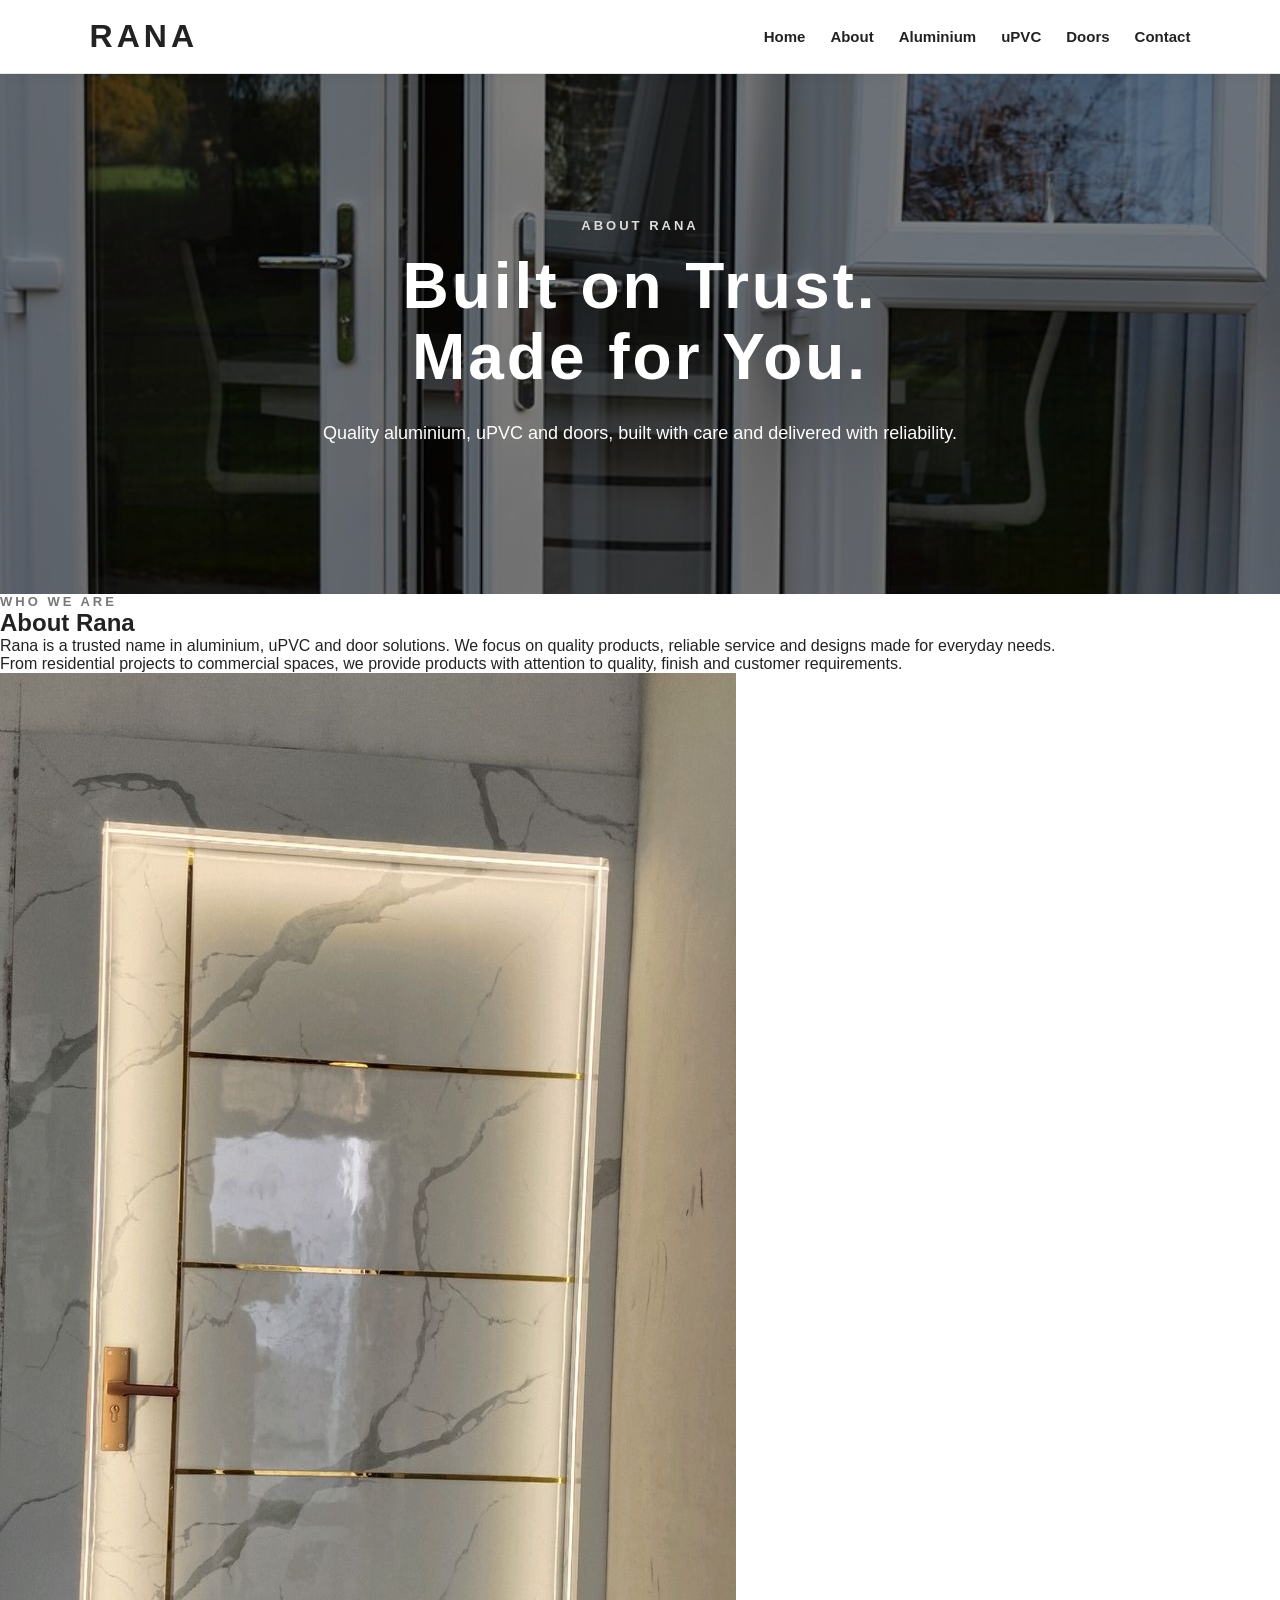
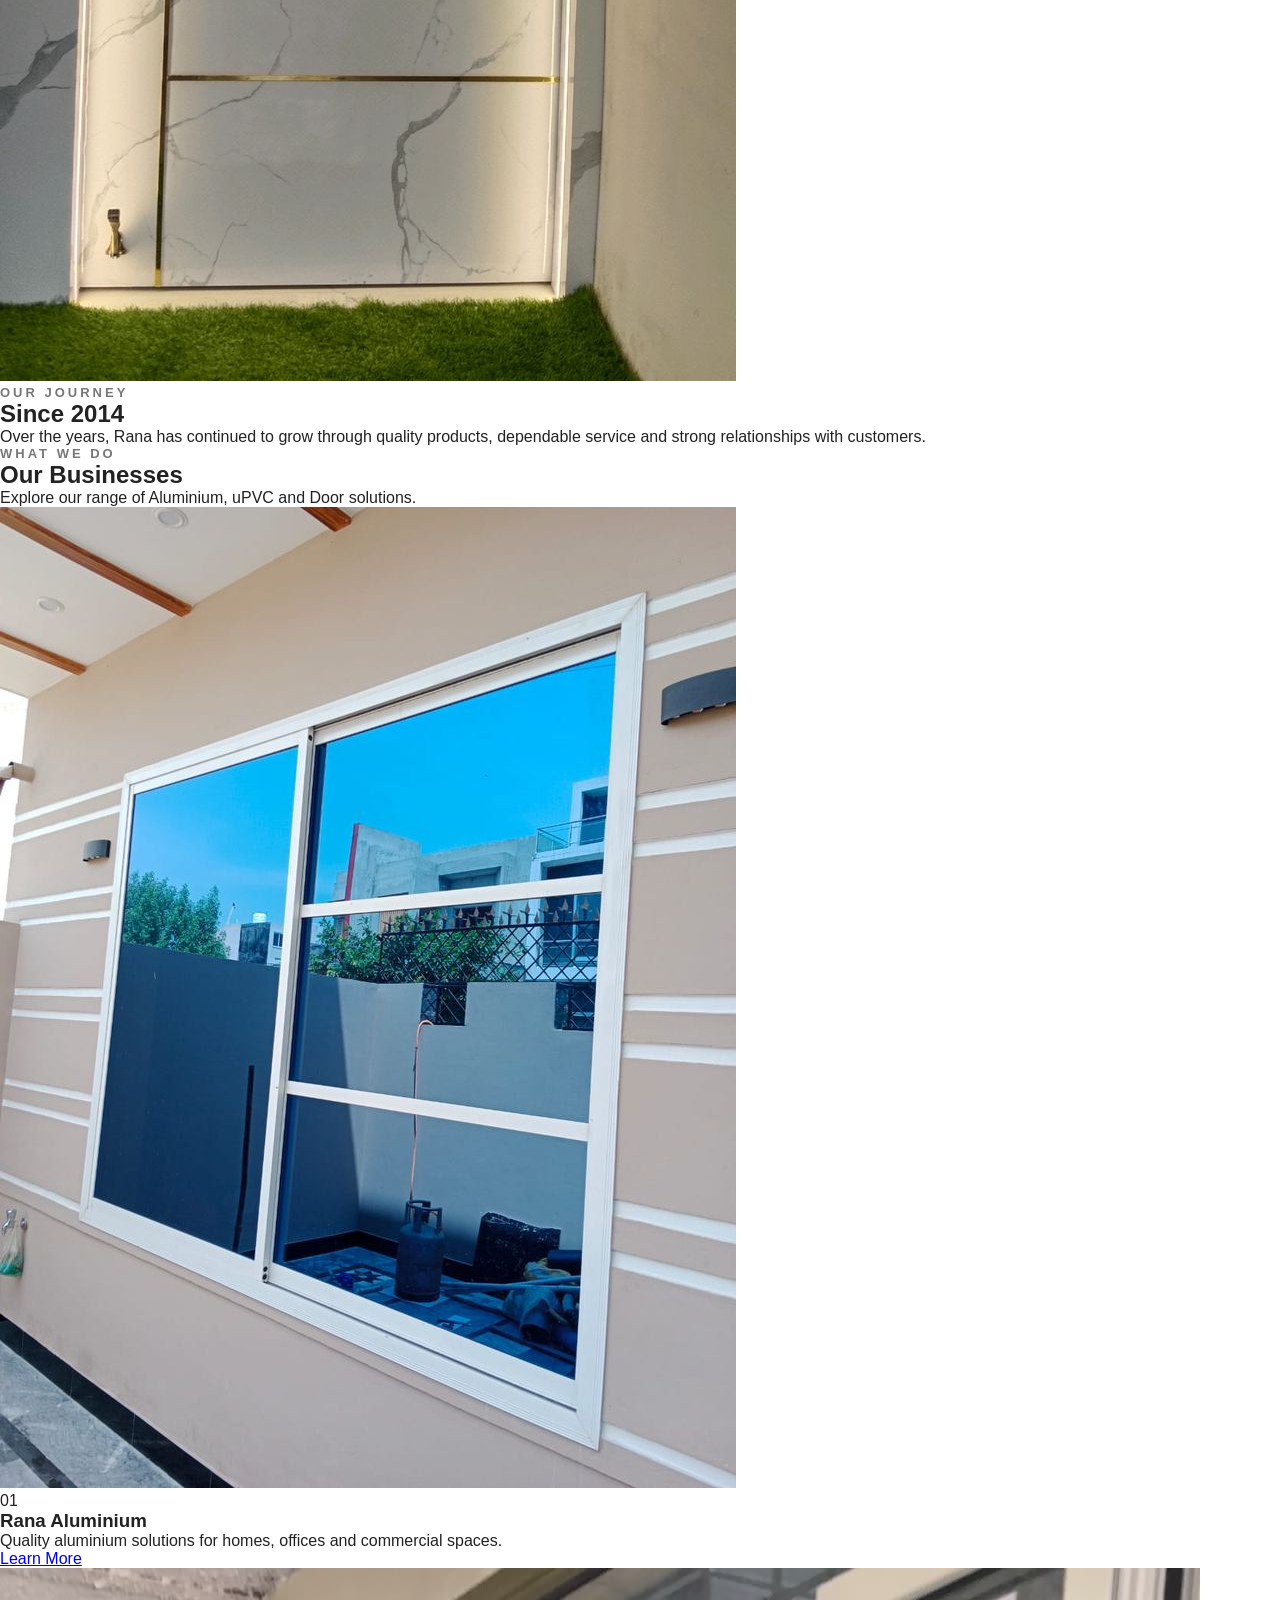
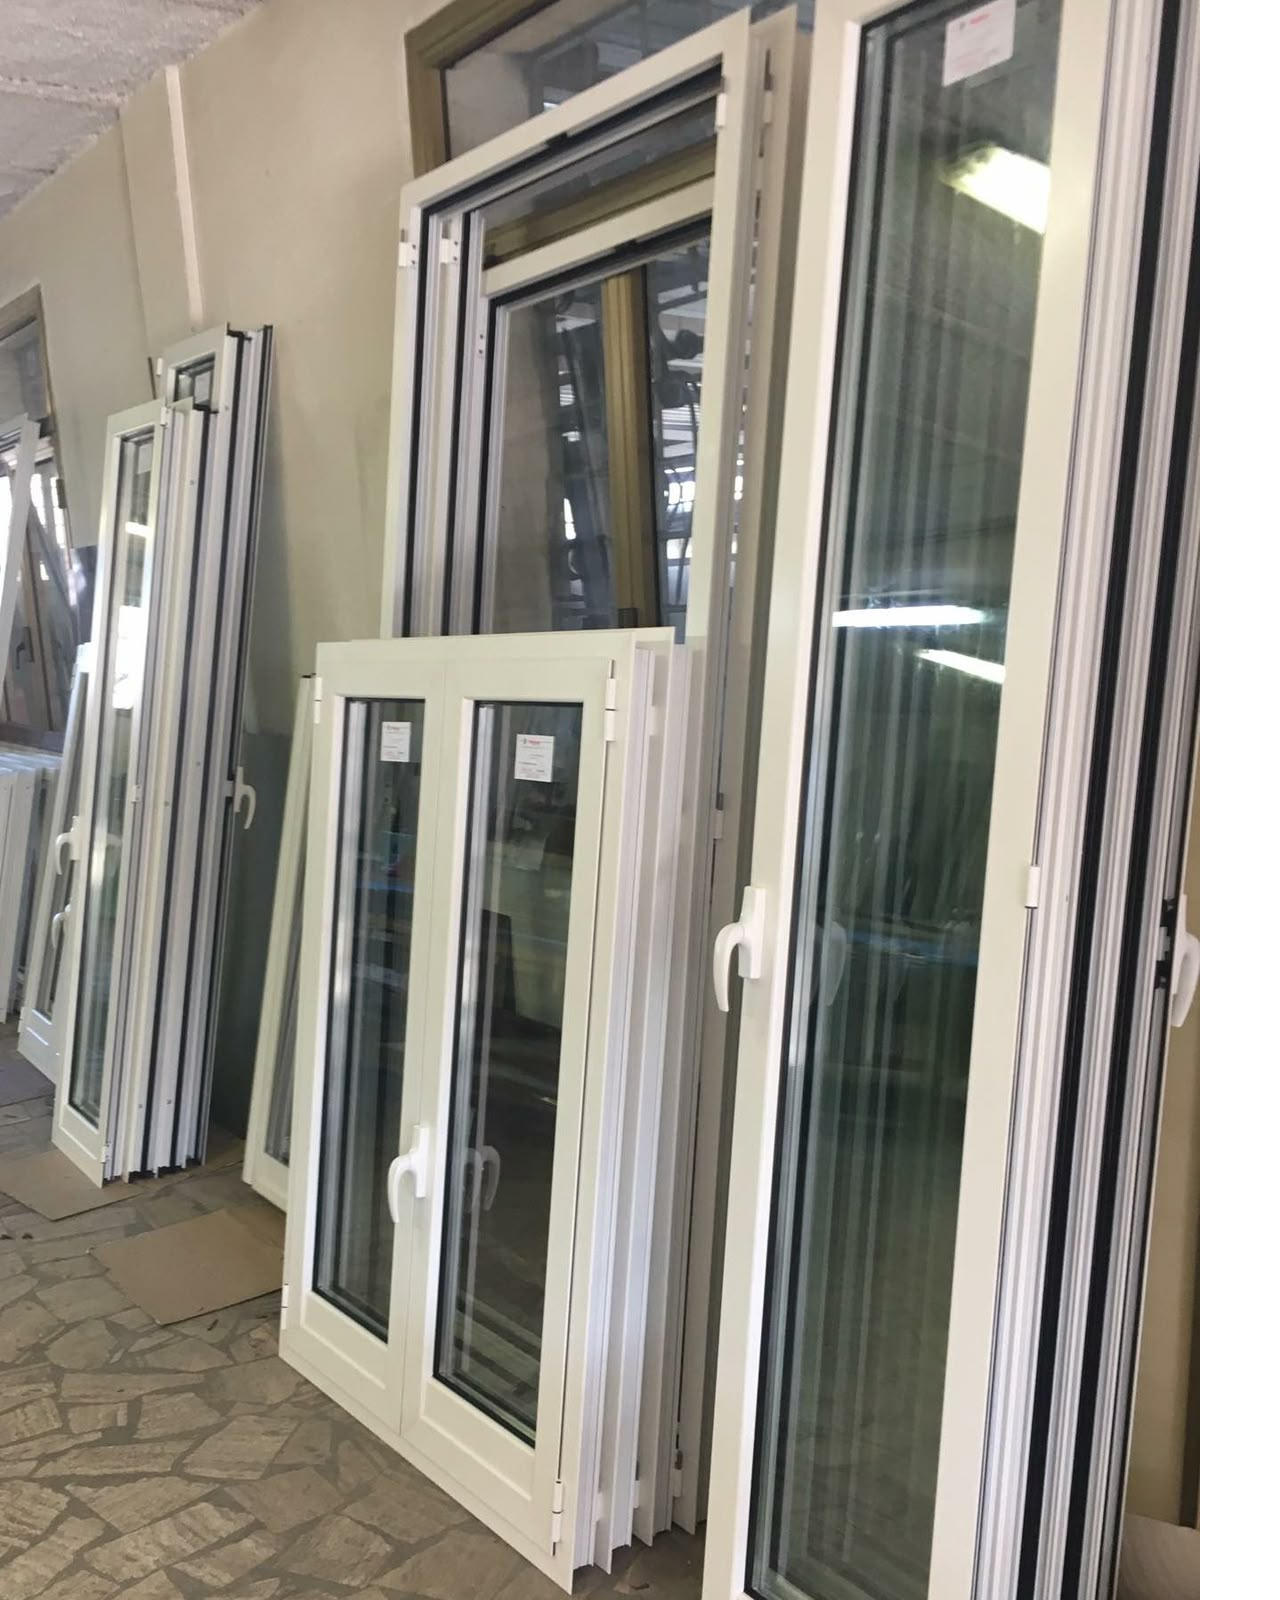
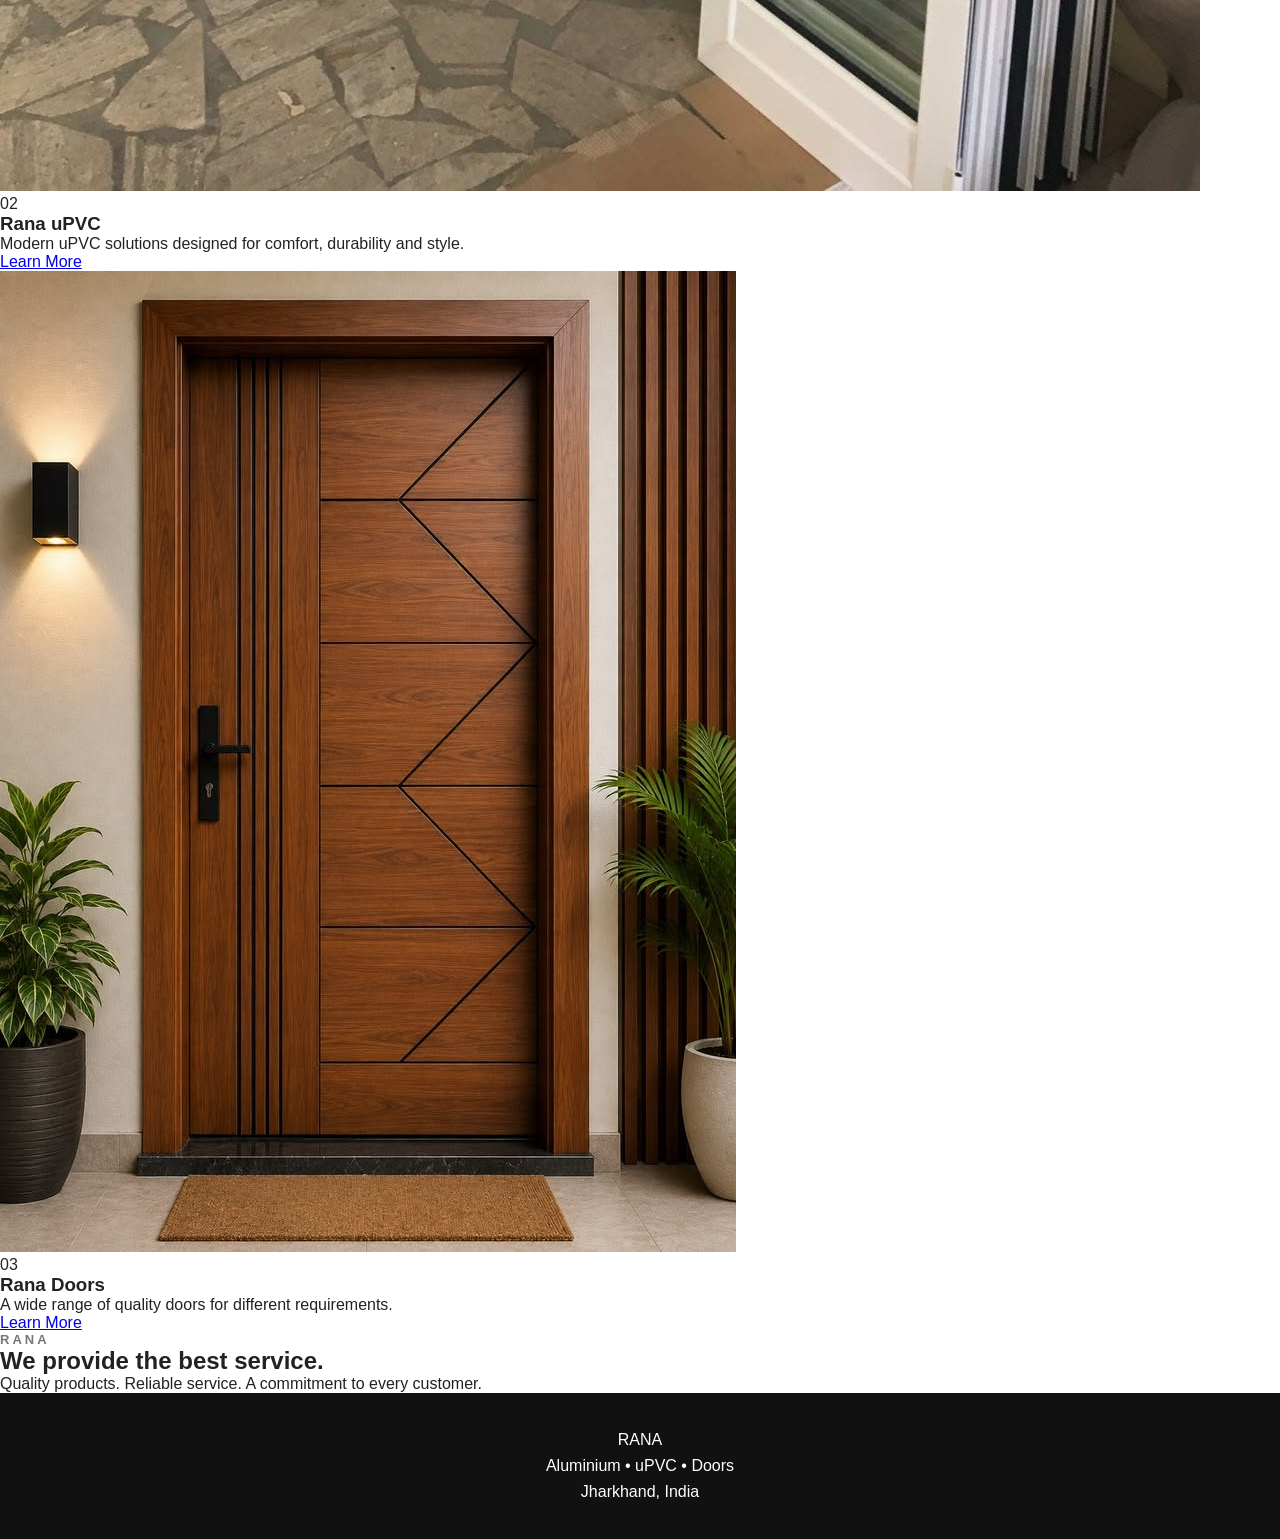
<file: about.html>
<!DOCTYPE html>
<html lang="en">

<head>

    <meta charset="UTF-8">
    <meta name="viewport" content="width=device-width, initial-scale=1.0">

   <title>About Rana | Aluminium, uPVC & Doors Since 2014</title>

    <link rel="stylesheet" href="css/style.css">

</head>

<body>

    <!-- HEADER -->

    <header>

        <div class="logo">
            RANA
        </div>

        <nav>
            <a href="index.html">Home</a>
            <a href="about.html">About</a>
            <a href="aluminium.html">Aluminium</a>
            <a href="upvc.html">uPVC</a>
            <a href="doors.html">Doors</a>
            <a href="contact.html">Contact</a>
        </nav>

    </header>


    <!-- ABOUT HERO -->

    <section class="about-hero">

        <div class="about-hero-content">

            <p class="section-label">ABOUT RANA</p>

            <h1>Built on Trust.<br>Made for You.</h1>

            <p>
                Quality aluminium, uPVC and doors,
                built with care and delivered with reliability.
            </p>

        </div>

    </section>


    <!-- ABOUT RANA -->

    <section class="about-main">

        <div class="about-main-content">

            <div class="about-text">

                <p class="section-label">WHO WE ARE</p>

                <h2>About Rana</h2>

                <p>
                    Rana is a trusted name in aluminium, uPVC and door
                    solutions. We focus on quality products, reliable
                    service and designs made for everyday needs.
                </p>

                <p>
                    From residential projects to commercial spaces,
                    we provide products with attention to quality,
                    finish and customer requirements.
                </p>

            </div>

            <div class="about-image">

                <img src="images/about.jpg" alt="Rana Door">

            </div>

        </div>

    </section>


    <!-- SINCE -->

    <section class="since-section">

        <div class="since-content">

            <p class="section-label">OUR JOURNEY</p>

            <h2>Since 2014</h2>

            <p>
                Over the years, Rana has continued to grow through
                quality products, dependable service and strong
                relationships with customers.
            </p>

        </div>

    </section>


  <!-- SERVICES -->

<section class="services-section">

    <div class="services-heading">

        <p class="section-label">WHAT WE DO</p>

        <h2>Our Businesses</h2>

        <p>
            Explore our range of Aluminium, uPVC and Door solutions.
        </p>

    </div>


    <div class="services-grid">


        <!-- ALUMINIUM -->

        <div class="service-card">

            <div class="service-image">

                <img src="images/aluminium1.jpg" alt="Rana Aluminium">

            </div>

            <div class="service-content">

                <span>01</span>

                <h3>Rana Aluminium</h3>

                <p>
                    Quality aluminium solutions for homes,
                    offices and commercial spaces.
                </p>

                <a href="aluminium.html">Learn More</a>

            </div>

        </div>


        <!-- uPVC -->

        <div class="service-card">

            <div class="service-image">

                <img src="images/upvc.jpg" alt="Rana uPVC">

            </div>

            <div class="service-content">

                <span>02</span>

                <h3>Rana uPVC</h3>

                <p>
                    Modern uPVC solutions designed for
                    comfort, durability and style.
                </p>

                <a href="upvc.html">Learn More</a>

            </div>

        </div>


        <!-- DOORS -->

        <div class="service-card">

            <div class="service-image">

                <img src="images/doors-1.jpg" alt="Rana Doors">

            </div>

            <div class="service-content">

                <span>03</span>

                <h3>Rana Doors</h3>

                <p>
                    A wide range of quality doors for
                    different requirements.
                </p>

                <a href="doors.html">Learn More</a>

            </div>

        </div>


    </div>

</section>

    <!-- STATEMENT -->

    <section class="service-statement">

        <div class="statement-content">

            <p class="section-label">RANA</p>

            <h2>We provide the best service.</h2>

            <p>
                Quality products. Reliable service.
                A commitment to every customer.
            </p>

        </div>

    </section>


    <!-- FOOTER -->

    <footer>

        <p>RANA</p>

        <p>Aluminium • uPVC • Doors</p>

        <p>Jharkhand, India</p>

    </footer>


</body>

</html>
</file>
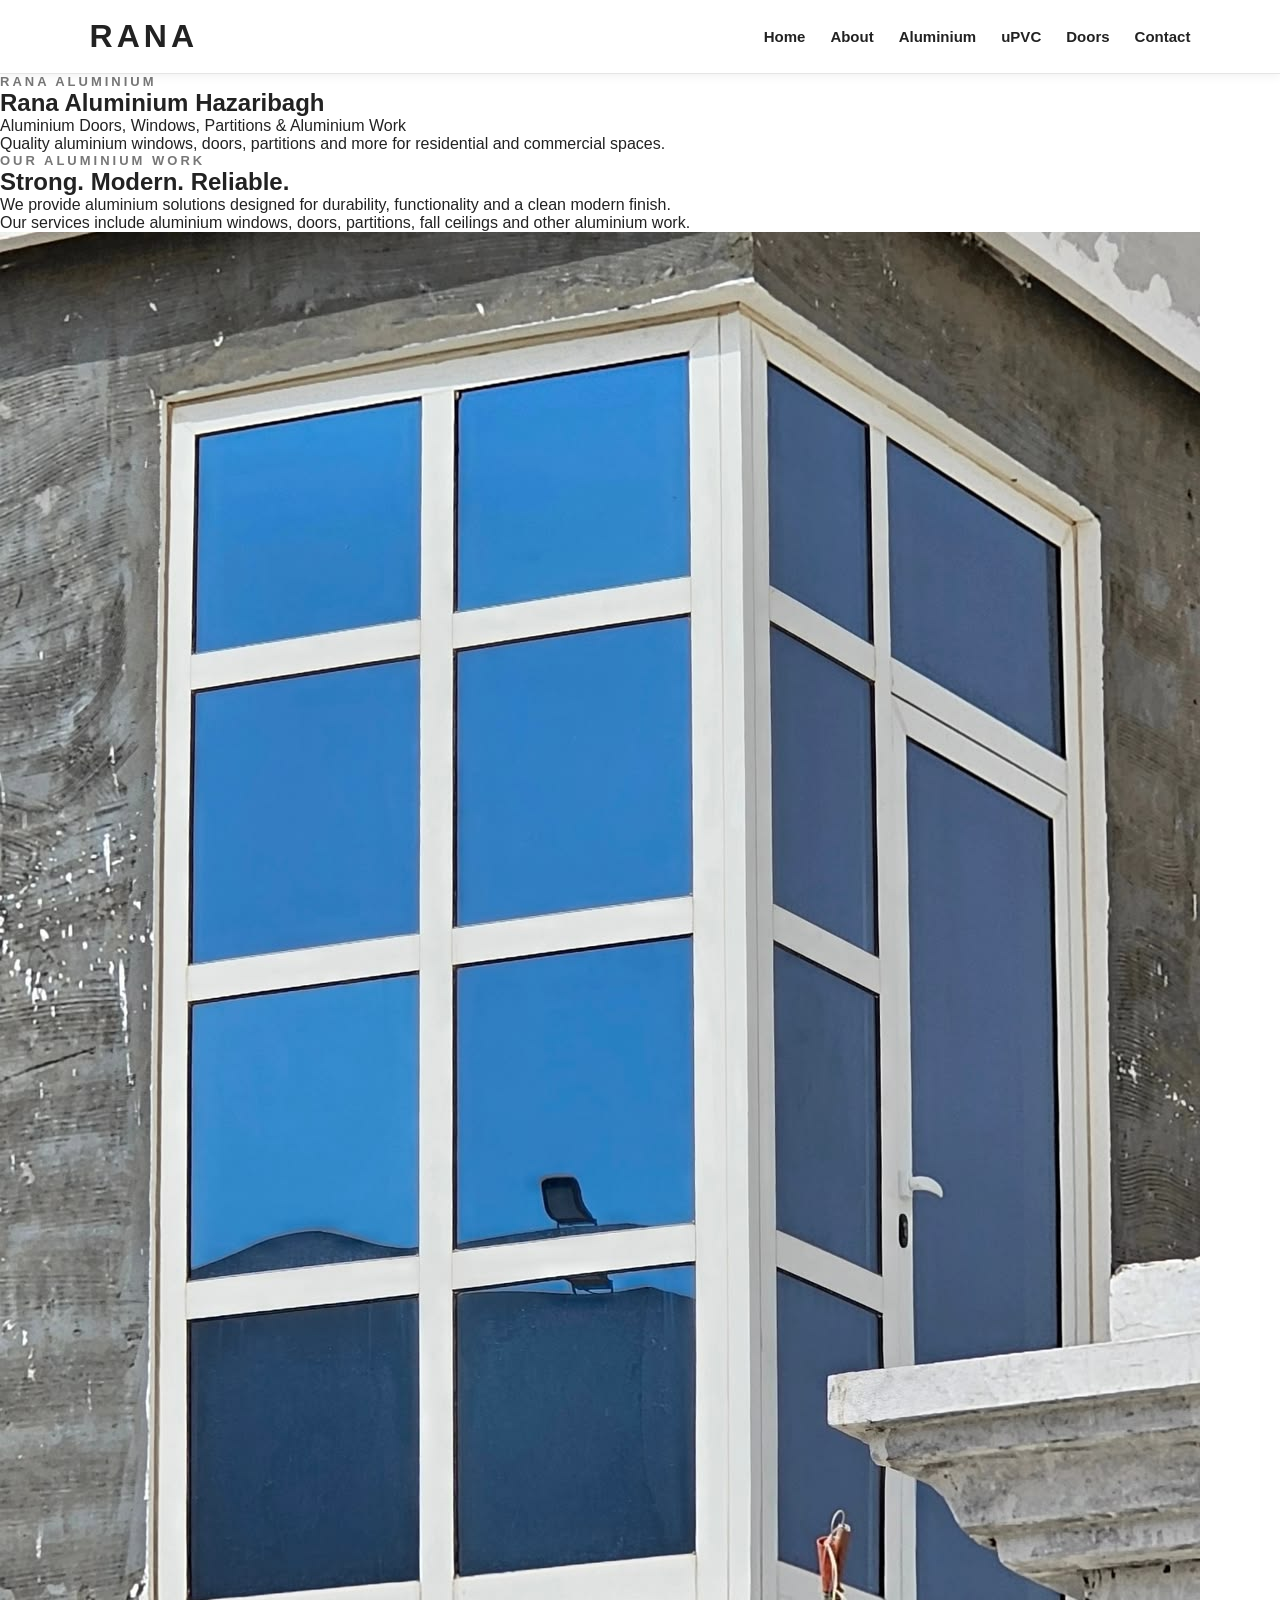
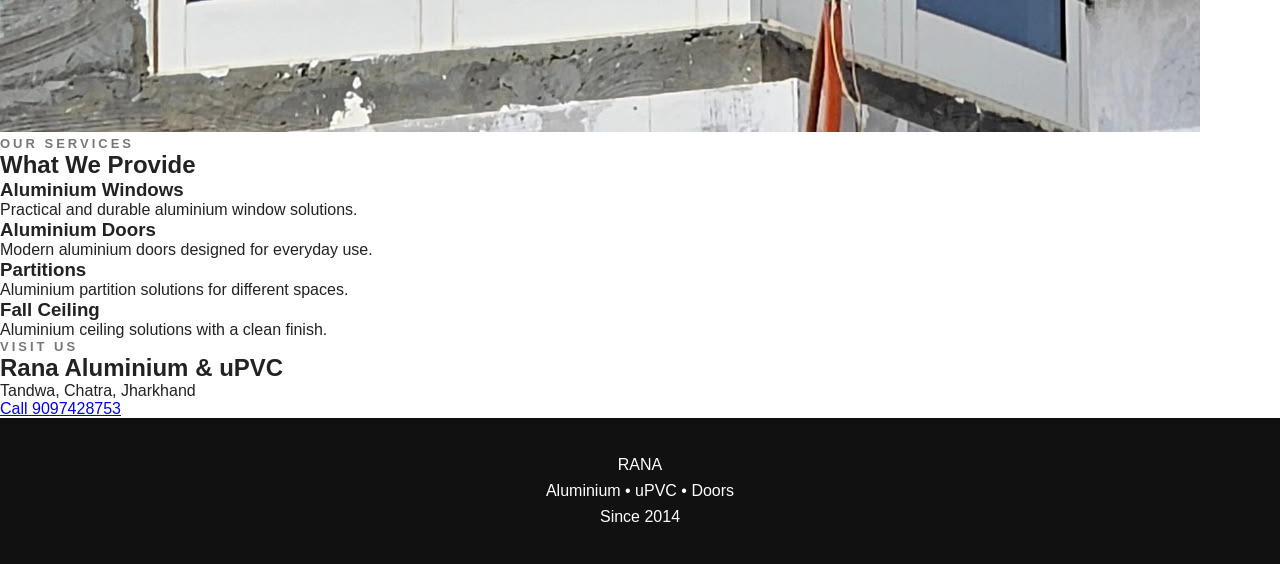
<file: aluminium.html>
<!DOCTYPE html>
<html lang="en">

<head>

    <meta charset="UTF-8">

    <meta name="viewport" content="width=device-width, initial-scale=1.0">

    <title>Rana Aluminium Hazaribagh | Aluminium Doors & Windows</title>

    <meta name="description"
        content="Rana Aluminium provides aluminium doors, aluminium windows, partitions and aluminium work in Hazaribagh, Jharkhand. Contact Rana Aluminium for quality aluminium products and service.">

    <meta name="keywords"
        content="Rana Aluminium tandwa, aluminium doors tandwa, aluminium windows tandwa, aluminium partition tandwa, aluminium work tandwa, aluminium door dealer tandwa">

    <meta name="BANDHAN RANA" content="Rana Aluminium">

    <link rel="stylesheet" href="css/style.css">

</head>
<body>

    <!-- HEADER -->

    <header>

        <div class="logo">
            RANA
        </div>

        <nav>
            <a href="index.html">Home</a>
            <a href="about.html">About</a>
            <a href="aluminium.html">Aluminium</a>
            <a href="upvc.html">uPVC</a>
            <a href="doors.html">Doors</a>
            <a href="contact.html">Contact</a>
        </nav>

    </header>


    <!-- ALUMINIUM HERO -->

    <section class="aluminium-hero">

        <div class="aluminium-hero-content">

            <p class="section-label">RANA ALUMINIUM</p>

           <h1>Rana Aluminium Hazaribagh</h1>

<p>
    Aluminium Doors, Windows, Partitions & Aluminium Work
</p>

            <p>
                Quality aluminium windows, doors, partitions
                and more for residential and commercial spaces.
            </p>

        </div>

    </section>


    <!-- ALUMINIUM MAIN -->

    <section class="aluminium-main">

        <div class="aluminium-content">

            <div class="aluminium-text">

                <p class="section-label">OUR ALUMINIUM WORK</p>

                <h2>Strong. Modern. Reliable.</h2>

                <p>
                    We provide aluminium solutions designed for
                    durability, functionality and a clean modern finish.
                </p>

                <p>
                    Our services include aluminium windows, doors,
                    partitions, fall ceilings and other aluminium work.
                </p>

            </div>


            <div class="aluminium-image">

                <img src="images/aluminium-cover.jpg" alt="Rana Aluminium">

            </div>

        </div>

    </section>


    <!-- SERVICES -->

    <section class="aluminium-services">

        <div class="aluminium-services-heading">

            <p class="section-label">OUR SERVICES</p>

            <h2>What We Provide</h2>

        </div>


        <div class="aluminium-service-grid">

            <div class="aluminium-service-card">
                <h3>Aluminium Windows</h3>
                <p>
                    Practical and durable aluminium window solutions.
                </p>
            </div>

            <div class="aluminium-service-card">
                <h3>Aluminium Doors</h3>
                <p>
                    Modern aluminium doors designed for everyday use.
                </p>
            </div>

            <div class="aluminium-service-card">
                <h3>Partitions</h3>
                <p>
                    Aluminium partition solutions for different spaces.
                </p>
            </div>

            <div class="aluminium-service-card">
                <h3>Fall Ceiling</h3>
                <p>
                    Aluminium ceiling solutions with a clean finish.
                </p>
            </div>

        </div>

    </section>


    <!-- LOCATION -->

    <section class="aluminium-location">

        <p class="section-label">VISIT US</p>

        <h2>Rana Aluminium &amp; uPVC</h2>

        <p>
            Tandwa, Chatra, Jharkhand
        </p>

        <a href="tel:9097428753" class="aluminium-button">
            Call 9097428753
        </a>

    </section>


    <!-- FOOTER -->

    <footer>

        <p>RANA</p>

        <p>Aluminium • uPVC • Doors</p>

        <p>Since 2014</p>

    </footer>

</body>

</html>
</file>
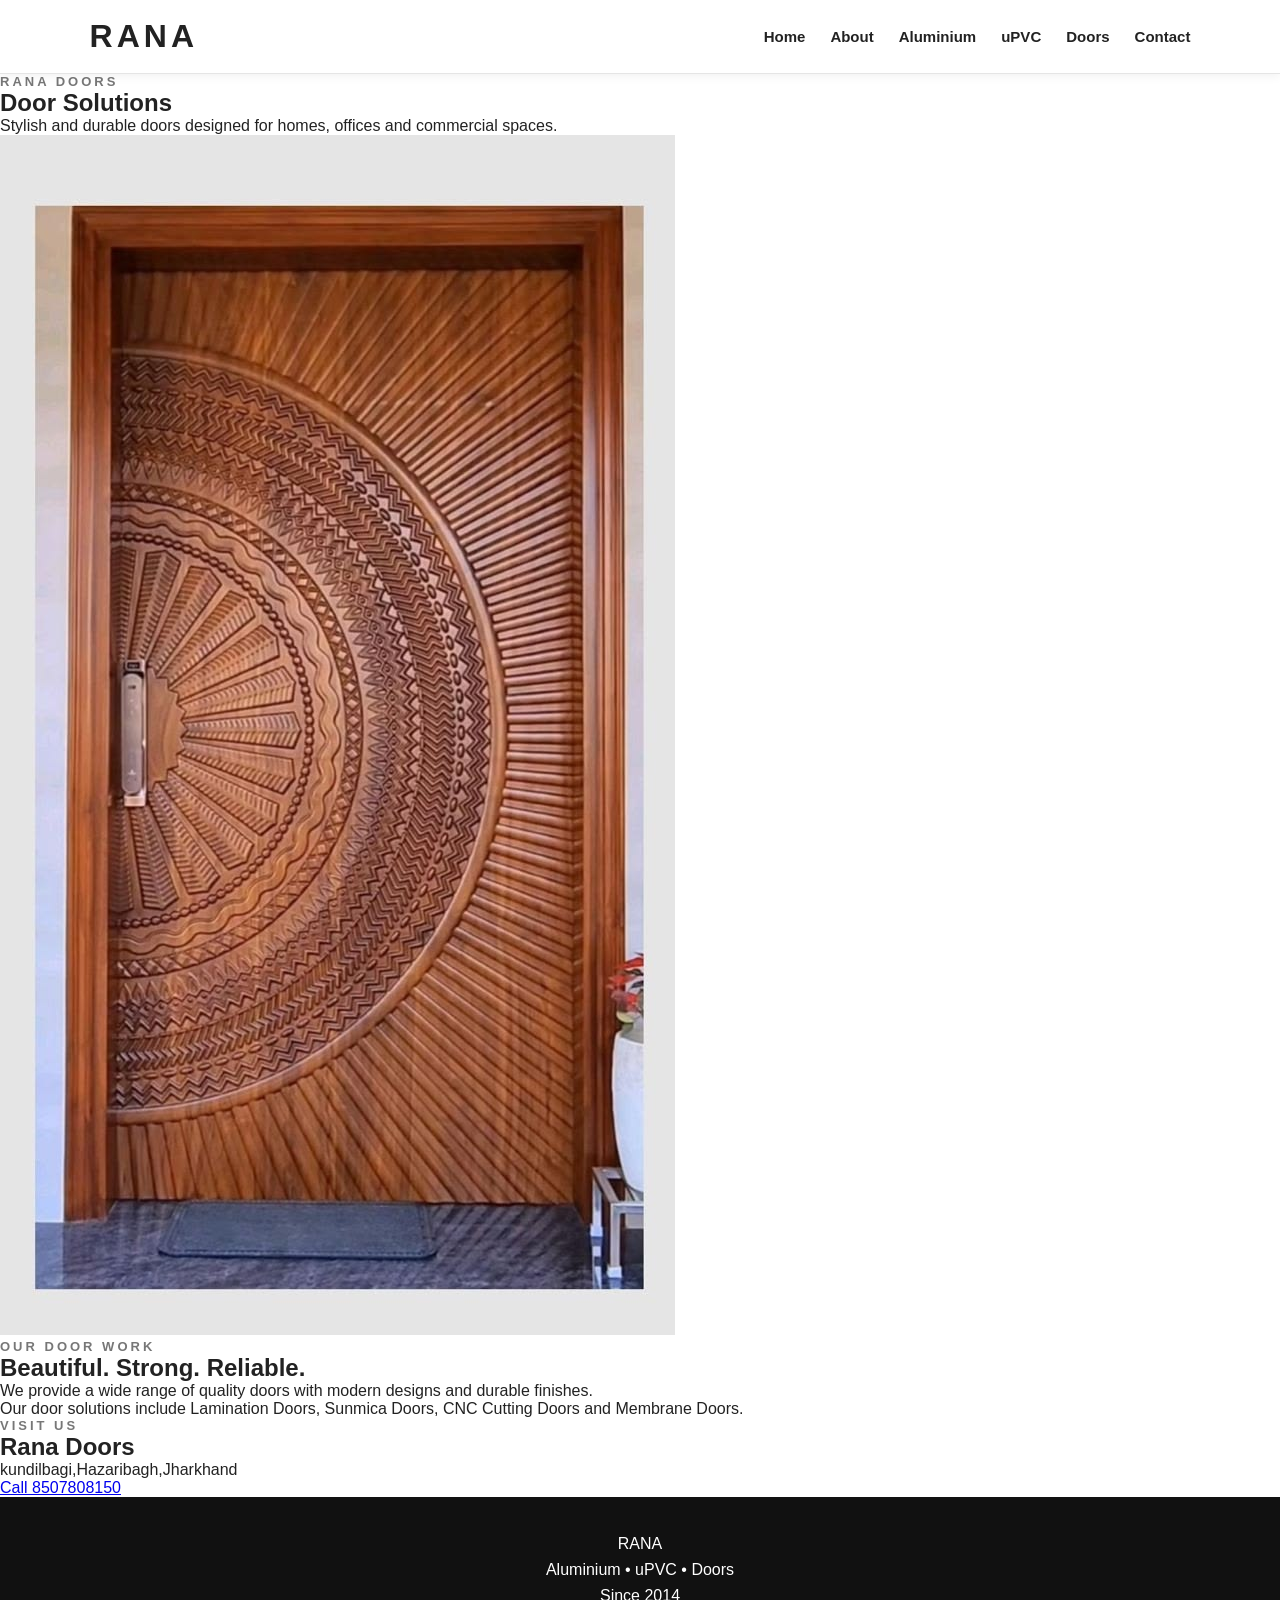
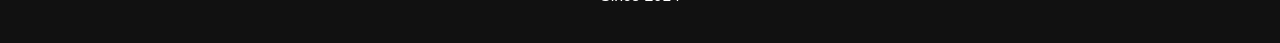
<file: doors.html>
<!DOCTYPE html>
<html lang="en">

<head>

    <meta charset="UTF-8">

    <meta name="viewport" content="width=device-width, initial-scale=1.0">

    <title>Rana Door Hazaribagh | Designer Doors & Wooden Doors</title>

    <meta name="description"
        content="Rana Door provides quality designer doors, lamination doors, Sunmica doors, CNC cutting doors and Membrane doors in Hazaribagh, Jharkhand.">

    <meta name="keywords"
        content="Rana Door Hazaribagh, doors Hazaribagh, designer doors Hazaribagh, lamination door Hazaribagh, Sunmica door Hazaribagh, CNC door Hazaribagh, membrane door Hazaribagh">

    <meta name="TULSI RANA" content="Rana Door">

    <link rel="stylesheet" href="css/style.css">

    <meta property="og:title" content="Rana Door Hazaribagh | Designer Doors">
    <meta property="og:description" content="Rana Door provides designer doors and quality door solutions in Hazaribagh, Jharkhand.">
    <meta property="og:type" content="website">

</head>
<body>

    <!-- HEADER -->

    <header>

        <div class="logo">
            RANA
        </div>

        <nav>
            <a href="index.html">Home</a>
            <a href="about.html">About</a>
            <a href="aluminium.html">Aluminium</a>
            <a href="upvc.html">uPVC</a>
            <a href="doors.html">Doors</a>
            <a href="contact.html">Contact</a>
        </nav>

    </header>


    <!-- DOORS COVER -->

    <section class="doors-cover">

        <div class="doors-cover-content">

            <p class="section-label">RANA DOORS</p>

            <h1>Door Solutions</h1>

            <p>
                Stylish and durable doors designed
                for homes, offices and commercial spaces.
            </p>

        </div>

    </section>


    <!-- DOORS WORK -->

    <section class="doors-work">

        <div class="doors-work-image">

            <img src="images/doorss.jpg" alt="Rana Doors">

        </div>


        <div class="doors-work-text">

            <p class="section-label">OUR DOOR WORK</p>

            <h2>Beautiful. Strong. Reliable.</h2>

            <p>
                We provide a wide range of quality doors
                with modern designs and durable finishes.
            </p>

            <p>
                Our door solutions include Lamination Doors,
                Sunmica Doors, CNC Cutting Doors and
                Membrane Doors.
            </p>

        </div>

    </section>


    <!-- LOCATION -->

    <section class="doors-location">

        <p class="section-label">VISIT US</p>

        <h2>Rana Doors</h2>

        <p>
           kundilbagi,Hazaribagh,Jharkhand
        </p>

        <a href="tel:8507808150" class="doors-button">
            Call 8507808150
        </a>

    </section>


    <!-- FOOTER -->

    <footer>

        <p>RANA</p>

        <p>Aluminium • uPVC • Doors</p>

        <p>Since 2014</p>

    </footer>

</body>

</html>
</file>
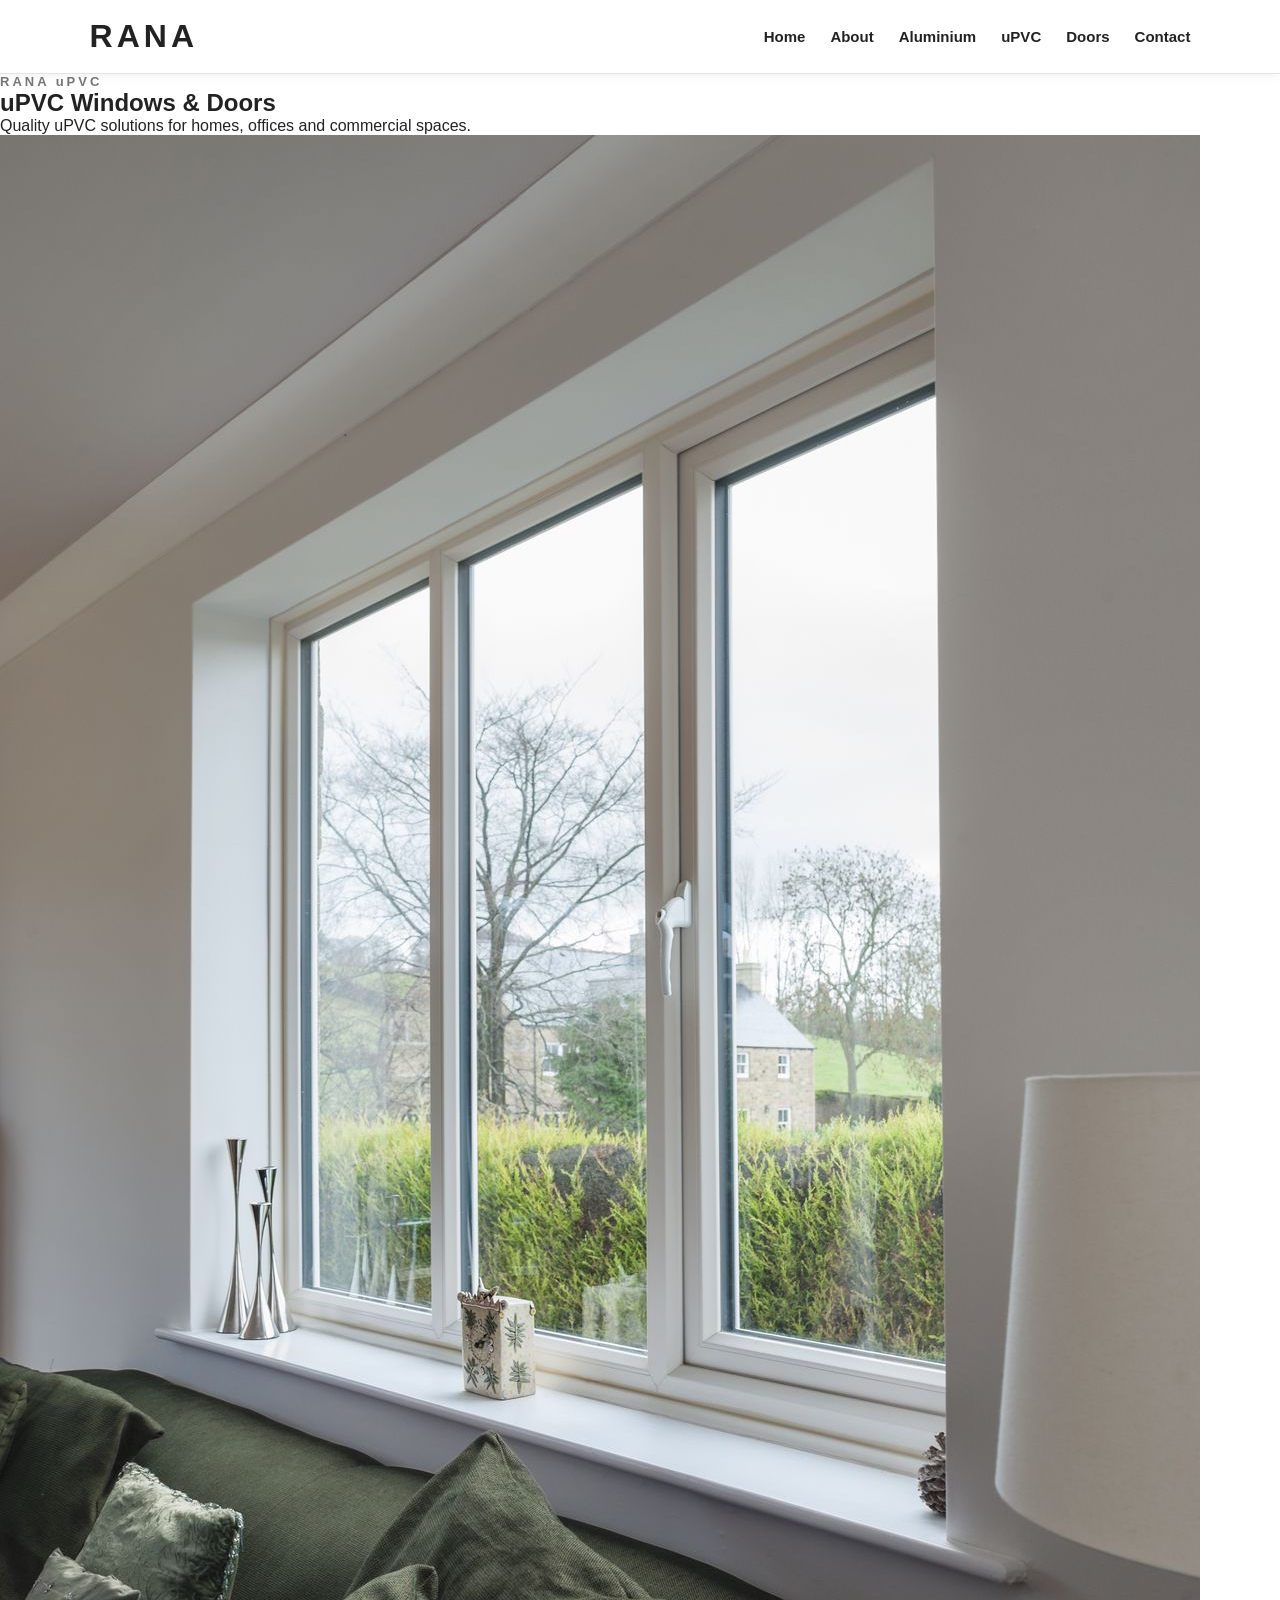
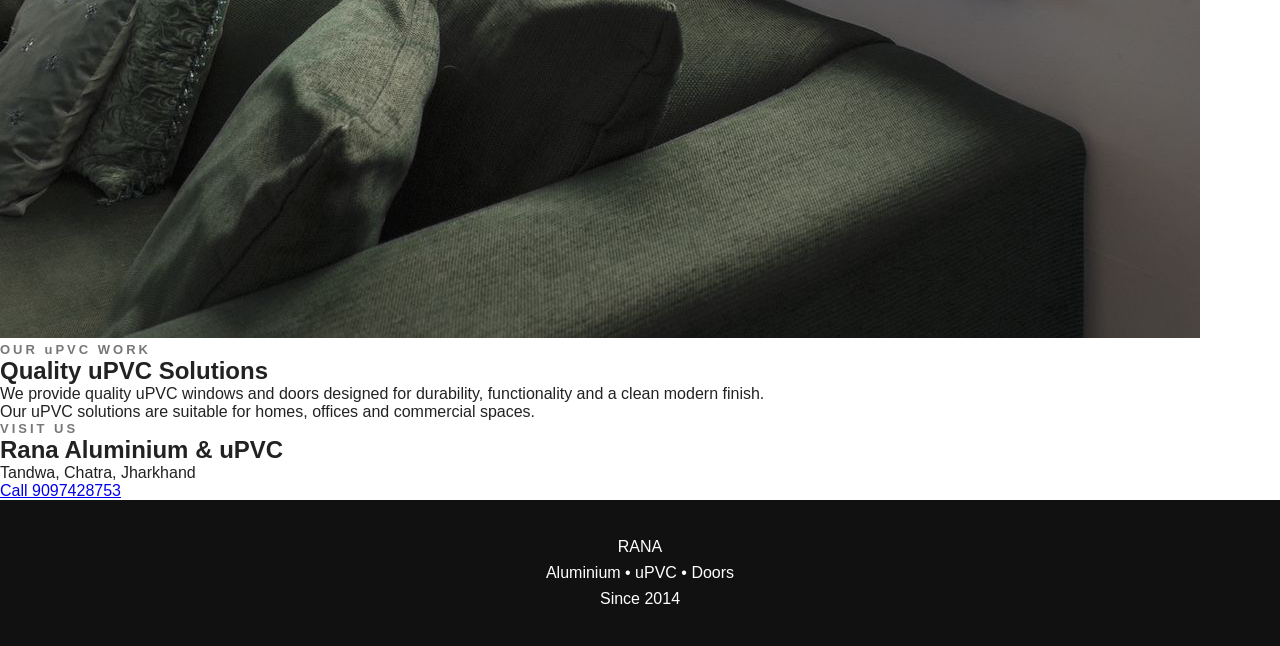
<file: upvc.html>
<!DOCTYPE html>
<html lang="en">

<head>

    <meta charset="UTF-8">
    <meta name="viewport" content="width=device-width, initial-scale=1.0">

   <title>Rana uPVC | uPVC Doors & Windows</title>

    <link rel="stylesheet" href="css/style.css">

</head>

<body>

    <!-- HEADER -->

    <header>

        <div class="logo">
            RANA
        </div>

        <nav>
            <a href="index.html">Home</a>
            <a href="about.html">About</a>
            <a href="aluminium.html">Aluminium</a>
            <a href="upvc.html">uPVC</a>
            <a href="doors.html">Doors</a>
            <a href="contact.html">Contact</a>
        </nav>

    </header>


    <!-- uPVC COVER -->

    <section class="upvc-cover">

        <div class="upvc-cover-content">

            <p class="section-label">RANA uPVC</p>

            <h1>uPVC Windows &amp; Doors</h1>

            <p>
                Quality uPVC solutions for homes,
                offices and commercial spaces.
            </p>

        </div>

    </section>


    <!-- uPVC WORK -->

    <section class="upvc-work">

        <div class="upvc-work-image">

            <img src="images/upvc-cover.jpg" alt="Rana uPVC">

        </div>


        <div class="upvc-work-text">

            <p class="section-label">OUR uPVC WORK</p>

            <h2>Quality uPVC Solutions</h2>

            <p>
                We provide quality uPVC windows and doors
                designed for durability, functionality and
                a clean modern finish.
            </p>

            <p>
                Our uPVC solutions are suitable for homes,
                offices and commercial spaces.
            </p>

        </div>

    </section>


    <!-- LOCATION -->

    <section class="upvc-location">

        <p class="section-label">VISIT US</p>

        <h2>Rana Aluminium &amp; uPVC</h2>

        <p>
            Tandwa, Chatra, Jharkhand
        </p>

        <a href="tel:9097428753" class="upvc-button">
            Call 9097428753
        </a>

    </section>


    <!-- FOOTER -->

    <footer>

        <p>RANA</p>

        <p>Aluminium • uPVC • Doors</p>

        <p>Since 2014</p>

    </footer>

</body>

</html>
</file>
<file: css/style.css>
* {
    margin: 0;
    padding: 0;
    box-sizing: border-box;
}

body {
    font-family: Arial, sans-serif;
    color: #222;
    background: #ffffff;
}


/* HEADER */

header {
    width: 100%;
    padding: 18px 7%;
    display: flex;
    justify-content: space-between;
    align-items: center;
    background: #ffffff;
    border-bottom: 1px solid #e5e5e5;
    box-shadow: 0 2px 10px rgba(0, 0, 0, 0.06);
    position: sticky;
    top: 0;
    z-index: 1000;
}

.logo {
    font-size: 32px;
    font-weight: 800;
    letter-spacing: 4px;
}

nav {
    display: flex;
    gap: 25px;
}

nav a {
    text-decoration: none;
    color: #222;
    font-weight: 600;
    font-size: 15px;
    transition: 0.3s;
}

nav a:hover {
    color: #777;
}

nav a:hover {
    color: #777;
}


/* HERO */

.hero {
    min-height: 600px;
    display: flex;
    justify-content: center;
    align-items: center;
    text-align: center;

    background:
    linear-gradient(rgba(0,0,0,0.45), rgba(0,0,0,0.45)),
    url("../images/aluminium-cover.jpg");

    background-size: cover;
    background-position: center;
}

.hero-content {
    color: white;
    padding: 30px;
}

.hero h1 {
    font-size: 70px;
    letter-spacing: 8px;
}

.hero h2 {
    font-size: 30px;
    margin: 15px 0;
}

.hero p {
    font-size: 18px;
    margin-bottom: 30px;
}

.hero-button {
    display: inline-block;
    padding: 14px 28px;
    background: white;
    color: #222;
    text-decoration: none;
    border-radius: 4px;
    font-weight: bold;
}


/* BUSINESSES */

.businesses {
    padding: 80px 7%;
    text-align: center;
}

.businesses h2 {
    font-size: 40px;
    margin-bottom: 15px;
}

.section-text {
    color: #666;
    margin-bottom: 45px;
}

.business-container {
    display: grid;
    grid-template-columns: repeat(3, 1fr);
    gap: 30px;
}

.business-card {
    border: 1px solid #eeeeee;
    background: white;
    padding-bottom: 30px;
    border-radius: 8px;
    overflow: hidden;
}

.business-image {
    width: 100%;
    height: 250px;
    overflow: hidden;
}

.business-image img {
    width: 100%;
    height: 100%;
    object-fit: cover;
    display: block;
}

.business-card h3 {
    font-size: 25px;
    margin: 25px 15px 10px;
}

.business-card p {
    color: #666;
    line-height: 1.6;
    padding: 0 20px;
    margin-bottom: 20px;
}

.business-card a {
    display: inline-block;
    text-decoration: none;
    color: #222;
    font-weight: bold;
}


/* ABOUT */

/* ABOUT SECTION */

.about-preview {
    padding: 100px 7%;
    text-align: center;
    background: #f6f6f6;
}

.about-content {
    max-width: 1100px;
    margin: auto;
}

.section-label {
    font-size: 13px;
    font-weight: bold;
    letter-spacing: 3px;
    color: #777;
}

.about-preview h2 {
    font-size: 42px;
    margin: 15px 0 20px;
}

.about-preview > .about-content > p {
    max-width: 750px;
    margin: 0 auto;
    line-height: 1.8;
    color: #555;
}

.about-services {
    display: grid;
    grid-template-columns: repeat(3, 1fr);
    gap: 25px;
    margin: 50px 0;
}

.about-services div {
    background: white;
    padding: 30px 20px;
    border: 1px solid #e5e5e5;
    border-radius: 8px;
}

.about-services h3 {
    font-size: 22px;
    margin-bottom: 12px;
}

.about-services p {
    color: #666;
    line-height: 1.6;
}

.about-highlight {
    font-weight: 600;
    font-size: 18px;
    margin-bottom: 25px !important;
}

.about-button {
    display: inline-block;
    margin-top: 10px;
    padding: 14px 28px;
    background: #222;
    color: white;
    text-decoration: none;
    border-radius: 4px;
    font-weight: bold;
}


/* ABOUT SECTION - MOBILE */

@media (max-width: 800px) {

    .about-services {
        grid-template-columns: 1fr;
    }

    .about-preview h2 {
        font-size: 32px;
    }

}

/* CONTACT */

.contact-preview {
    padding: 80px 7%;
    text-align: center;
}

.contact-preview h2 {
    font-size: 40px;
    margin-bottom: 20px;
}

.contact-preview p {
    color: #666;
    margin-bottom: 25px;
}

.contact-preview a {
    display: inline-block;
    padding: 14px 25px;
    background: #222;
    color: white;
    text-decoration: none;
    border-radius: 4px;
}


/* FOOTER */

footer {
    background: #111;
    color: white;
    text-align: center;
    padding: 30px;
}

footer p {
    margin: 8px;
}


/* MOBILE */

@media (max-width: 800px) {

    header {
        flex-direction: column;
        gap: 20px;
    }

    nav {
        flex-wrap: wrap;
        justify-content: center;
    }

    .hero {
        min-height: 500px;
    }

    .hero h1 {
        font-size: 50px;
    }

    .hero h2 {
        font-size: 22px;
    }

    .business-container {
        grid-template-columns: 1fr;
    }

}
/* =========================================
   CONTACT PAGE
========================================= */

.contact-hero {
    min-height: 430px;
    display: flex;
    align-items: center;
    justify-content: center;
    text-align: center;

    background:
        linear-gradient(rgba(0,0,0,0.50), rgba(0,0,0,0.50)),
        url("../images/general/contact-hero.jpg");

    background-size: cover;
    background-position: center;
}

.contact-hero-content {
    color: white;
    max-width: 800px;
    padding: 30px;
}

.contact-hero .section-label {
    color: #ddd;
}

.contact-hero h1 {
    font-size: 60px;
    margin: 15px 0 20px;
    letter-spacing: 3px;
}

.contact-hero p:not(.section-label) {
    font-size: 18px;
    line-height: 1.7;
}


/* CONTACT MAIN */

.contact-main {
    max-width: 1200px;
    margin: auto;
    padding: 100px 7%;

    display: grid;
    grid-template-columns: 1.2fr 0.8fr;
    gap: 70px;
    align-items: start;
}

.contact-info h2 {
    font-size: 44px;
    margin: 15px 0 20px;
}

.contact-intro {
    color: #666;
    line-height: 1.8;
    margin-bottom: 40px;
}


/* CONTACT ITEMS */

.contact-item {
    padding: 25px 0;
    border-bottom: 1px solid #e5e5e5;
}

.contact-item h3 {
    font-size: 23px;
    margin-bottom: 10px;
}

.contact-item p {
    color: #666;
    line-height: 1.7;
    margin-bottom: 10px;
}

.contact-item a {
    display: block;
    width: fit-content;
    color: #222;
    font-weight: bold;
    text-decoration: none;
    margin-top: 6px;
}

.contact-item a:hover {
    color: #777;
}


/* CONTACT BOX */

.contact-box {
    background: #111;
    color: white;
    padding: 50px 40px;
    text-align: center;
    border-radius: 8px;
}

.contact-box h3 {
    font-size: 32px;
    letter-spacing: 4px;
    margin-bottom: 20px;
}

.contact-box p {
    color: #ccc;
    line-height: 1.8;
    margin-bottom: 25px;
}

.contact-button {
    display: block;
    padding: 14px 20px;
    margin-top: 12px;

    background: white;
    color: #222;

    text-decoration: none;
    border-radius: 4px;
    font-weight: bold;

    transition: 0.3s;
}

.contact-button:hover {
    background: #ddd;
}


/* CONTACT MOBILE */

@media (max-width: 800px) {

    .contact-hero {
        min-height: 380px;
    }

    .contact-hero h1 {
        font-size: 42px;
    }

    .contact-main {
        grid-template-columns: 1fr;
        gap: 45px;
        padding: 70px 7%;
    }

    .contact-info h2 {
        font-size: 36px;
    }

    .contact-box {
        padding: 40px 25px;
    }

}
/* =========================================
   ABOUT PAGE
========================================= */

.about-hero {
    min-height: 520px;
    display: flex;
    align-items: center;
    justify-content: center;
    text-align: center;

    background:
        linear-gradient(rgba(0,0,0,0.50), rgba(0,0,0,0.50)),
        url("../images/general/about-hero.jpg");

    background-size: cover;
    background-position: center;
}

.about-hero-content {
    max-width: 850px;
    padding: 40px 25px;
    color: white;
}

.about-hero .section-label {
    color: #ddd;
}

.about-hero h1 {
    font-size: 64px;
    line-height: 1.1;
    letter-spacing: 3px;
    margin: 18px 0 25px;
}

.about-hero p:not(.section-label) {
    max-width: 700px;
    margin: auto;
    font-size: 18px;
    line-height: 1.8;
}
</file>
